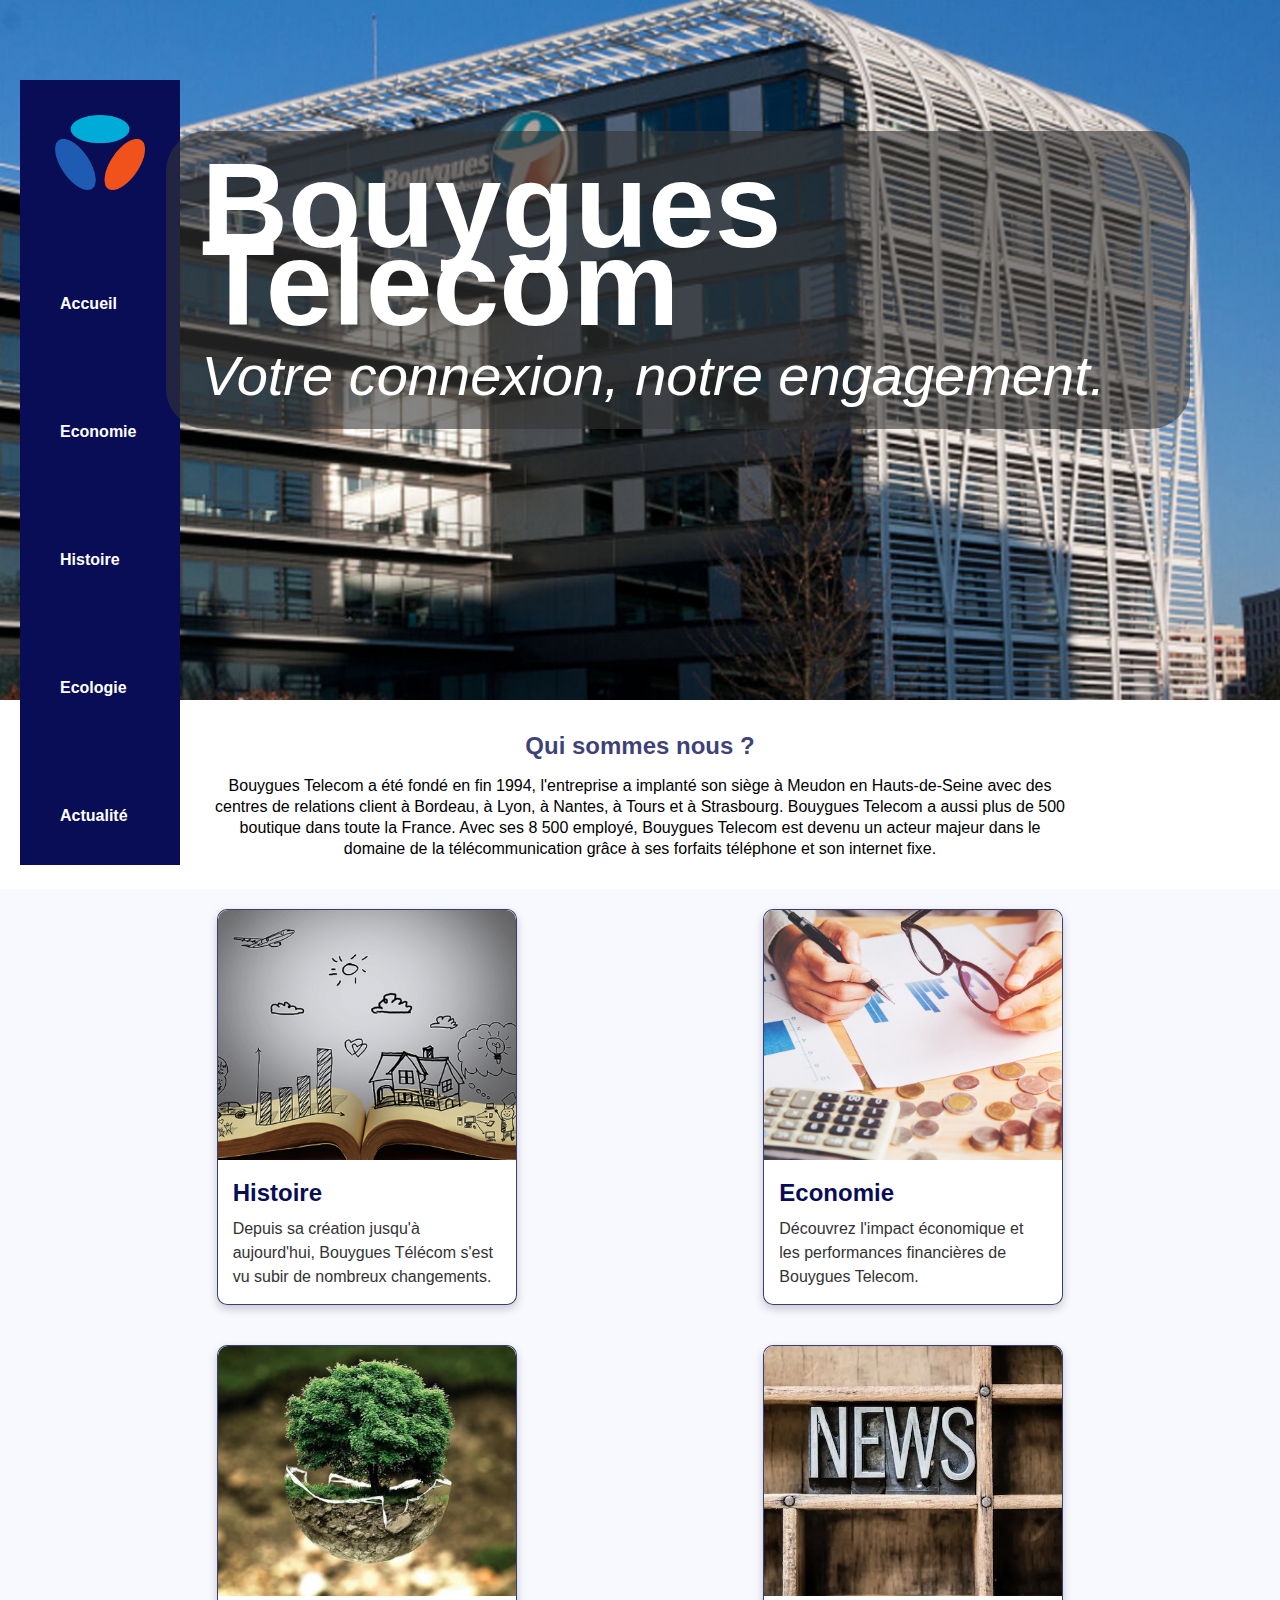
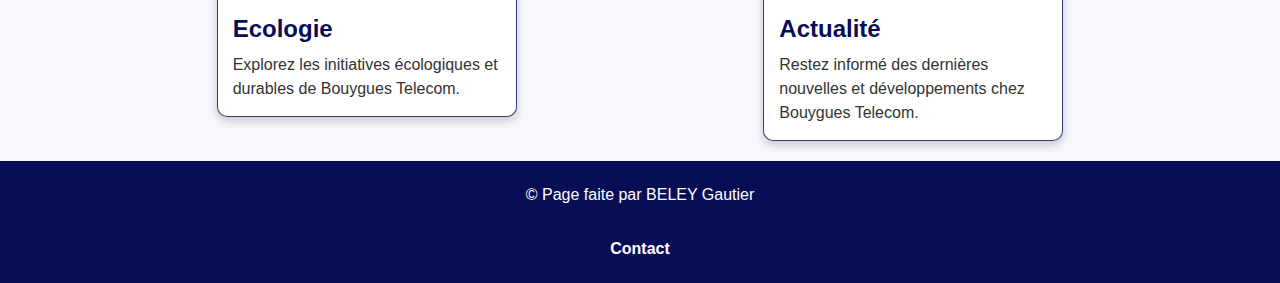
<file: index.html>
<!DOCTYPE html>
<html lang="fr">
<head>
    <meta charset="UTF-8">
    <meta name="viewport" content="width=device-width, initial-scale=1.0">
    <title>Bouygues Telecom Accueil</title>
    <link rel="stylesheet" href="SAE_accueil.css">
    <link rel="icon" type="image/png" href="Image/Logo_haut_page.png">
</head>

<body>
    <header>
        <div class="header-text">
            <h1><strong>Bouygues Telecom</strong></h1>
            <br><em>Votre connexion, notre engagement.</em>
        </div>   
    </header>

    <nav>
        <img src="Image/Logo_menu.png" alt="Logo Bouygues">
        <a href="index.html">Accueil</a>
        <a href="SAE_economie.html">Economie</a>
        <a href="SAE_histoire.html">Histoire</a>
        <a href="SAE_ecologie.html">Ecologie</a>
        <a href="SAE_actualite.html">Actualité</a>
    </nav>

        <main>
            <div class="pres">
                    <h2>Qui sommes nous ?</h2>
                    <p>Bouygues Telecom a été fondé en fin 1994, l'entreprise a implanté son siège à Meudon en Hauts-de-Seine avec des centres de relations client à Bordeau, à Lyon, à Nantes, à Tours et à Strasbourg. Bouygues Telecom a aussi plus de 500 boutique dans toute la France. Avec ses 8 500 employé,  Bouygues Telecom est devenu un acteur majeur dans le domaine de la télécommunication grâce à ses forfaits téléphone et son internet fixe.</p>
            </div>
        </main>
        <div class="case-pres">
            <a href="SAE_histoire.html" class="case-lien">
                <div class="case">
                    <img class="case-image" src="Image/Histoire.png" alt="histoire">
                    <div class="case-text">
                        <h2>Histoire</h2>
                        <p>Depuis sa création jusqu'à aujourd'hui, Bouygues Télécom s'est vu subir de nombreux changements.</p>
                    </div>
                </div>
            </a>
            
            <a href="SAE_economie.html" class="case-lien">
                <div class="case">
                    <img class="case-image" src="Image/Economie.png" alt="économie">
                    <div class="case-text">
                        <h2>Economie</h2>
                        <p>Découvrez l'impact économique et les performances financières de Bouygues Telecom.</p>
                    </div>
                </div>  
            </a>
        </div>
        <div class="case-pres2">
            <a href="SAE_ecologie.html" class="case-lien">
                <div class="case">
                    <img class="case-image" src="Image/Ecologie.jpg" alt="écologie">
                    <div class="case-text">
                        <h2>Ecologie</h2>
                        <p>Explorez les initiatives écologiques et durables de Bouygues Telecom.</p>
                    </div>
                </div>
            </a>
             

            <a href="SAE_actualite.html" class="case-lien">
                <div class="case">
                    <img class="case-image" src="Image/Actualite.png" alt="actualité">
                    <div class="case-text">
                        <h2>Actualité</h2>
                        <p>Restez informé des dernières nouvelles et développements chez Bouygues Telecom.</p>
                    </div>
                </div>
            </a>
        </div>


    <footer>


        <p>&copy; Page faite par BELEY Gautier</p>
        <br><br>
        <a href="SAE_contact.html">Contact</a>


    </footer>
</body>
</html>
</file>
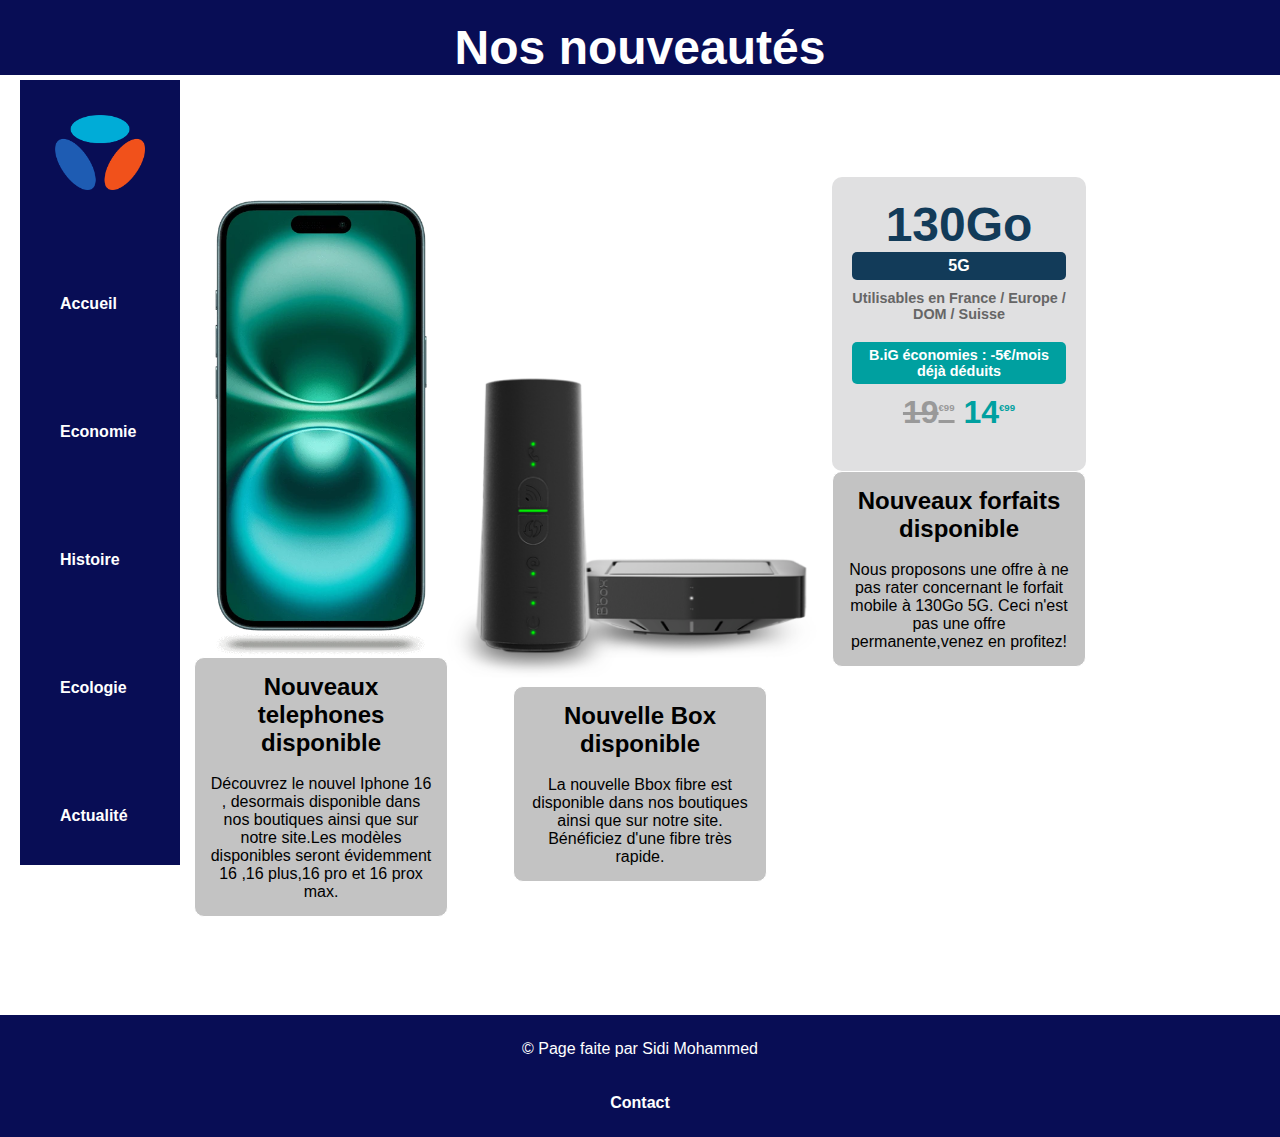
<file: SAE_actualite.html>
<!DOCTYPE html>
<html lang="en">
<head>
    <meta charset="UTF-8">
    <meta name="viewport" content="width=device-width, initial-scale=1.0">
    <link rel="stylesheet" href="SAE_actualite.css">
    <title>Bouygues Telecom Actualite</title>
    <link rel="icon" type="image/png" href="Image/Logo_haut_page.png">
</head>

<body>
    <header>
        <h1>Nos nouveautés</h1>
    </header>


    <nav>
        <img src="Image/Logo_menu.png" alt="Logo Bouygues">
        <a href="index.html">Accueil</a>
        <a href="SAE_economie.html">Economie</a>
        <a href="SAE_histoire.html">Histoire</a>
        <a href="SAE_ecologie.html">Ecologie</a>
        <a href="SAE_actualite.html">Actualité</a>
    </nav>
        
    <div class="corp">
        <div class="Telephone">
            <div class="image">
                <img src="Image/Iphone_16.jpg" alt="Iphone 16">
            </div>
            <div class="texte">
                <h2><strong>Nouveaux telephones disponible</strong></h2>
                <br>
                <p>Découvrez le nouvel Iphone 16 , desormais disponible dans nos boutiques ainsi que sur notre site.Les modèles disponibles seront évidemment 16 ,16 plus,16 pro et 16 prox max. </p>
            </div>
        </div>

        <div class="Box">
            <div class="image">
                <img src="Image/Bbox_fibre.png" alt="Bbox fibre">
            </div>
            <div class="texte">
                <h2><strong>Nouvelle Box disponible</strong></h2>
                <br>
                <p>La nouvelle Bbox fibre est disponible dans nos boutiques ainsi que sur notre site. Bénéficiez d'une fibre très rapide.</p>
            </div>
        </div>

        <div class="Forfait">
            <div class="container">
                <div class="header">
                    <h1>130Go</h1>
                    <div class="badge-5g">5G</div>
                </div>
                <p class="description"><strong>Utilisables en France / Europe / DOM / Suisse</strong></p>
                
                <div class="price-section">
                    <div class="savings"><strong>B.iG économies : -5€/mois déjà déduits</strong></div>
                    <div class="price">
                        <span class="old-price"><strong>19<sup>€99</sup></strong></span>
                        <span class="new-price"><strong>14<sup>€99</sup></strong></span>
                    </div>
                </div>
            </div>
            <div class="texte">
                <h2><strong>Nouveaux forfaits disponible</strong></h2>
                <br>
                <p>Nous proposons une offre à ne pas rater concernant le forfait mobile à 130Go 5G. Ceci n'est pas une offre permanente,venez en profitez! </p>
            </div>
        </div>
    </div>


    <footer>
        <p>&copy; Page faite par Sidi Mohammed</p>
        <br><br>
        <a href="SAE_contact.html">Contact</a>
    </footer>
</body>
</html>
</file>
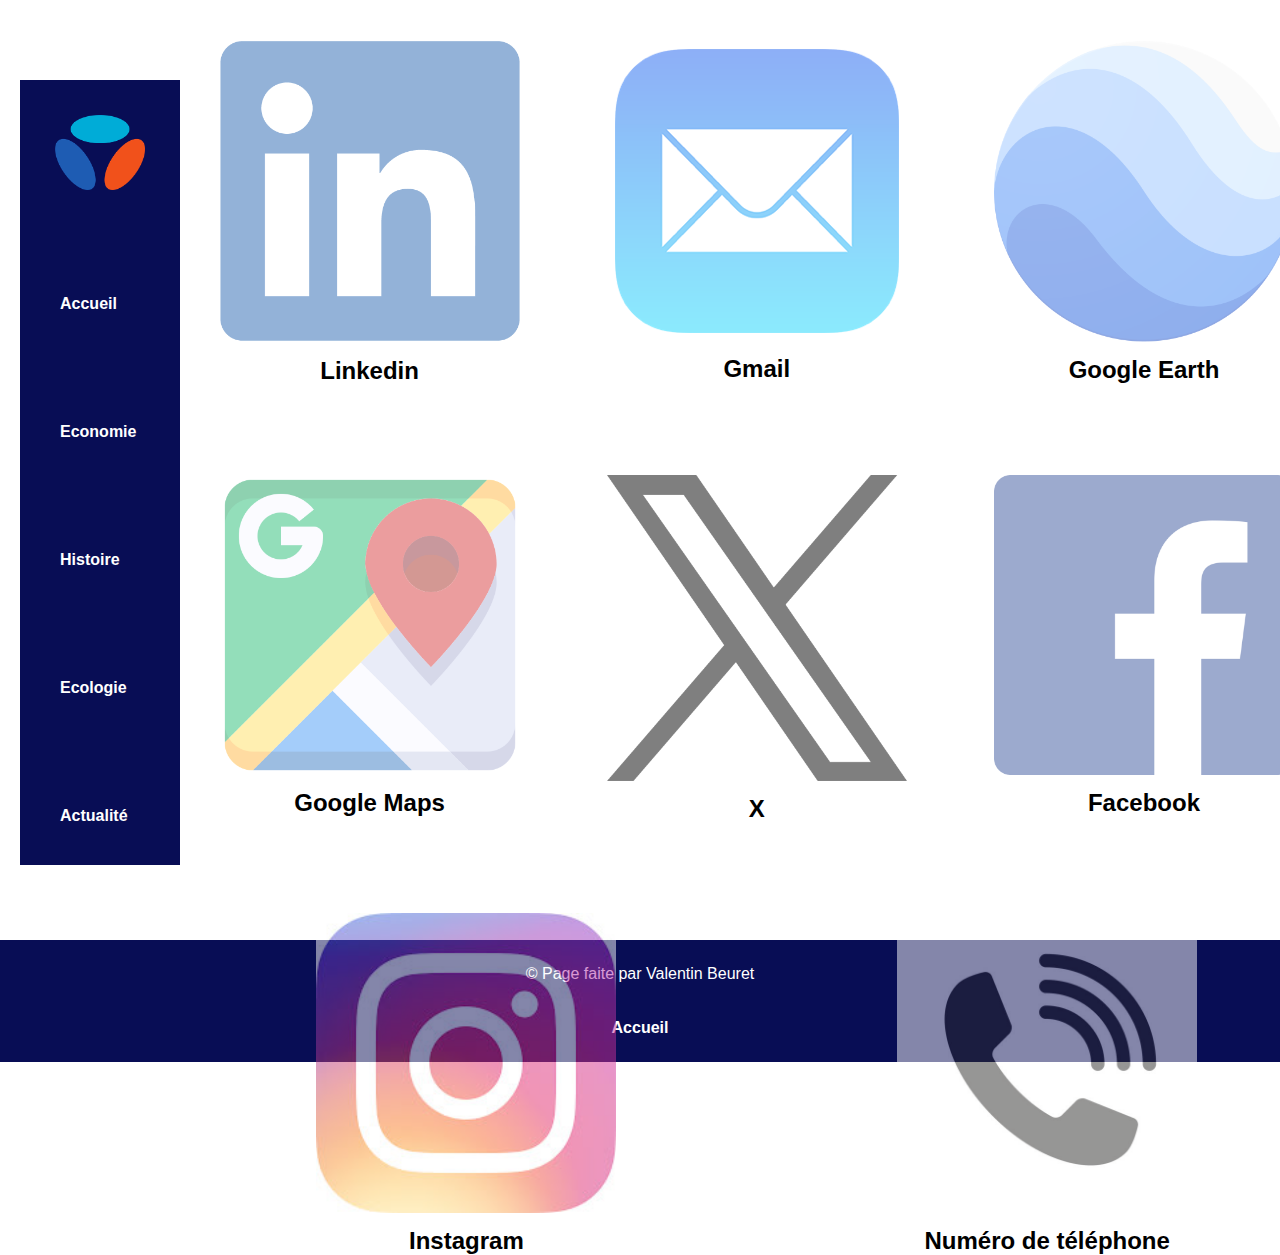
<file: SAE_contact.html>
<!DOCTYPE html>
<html lang="en">
<head>
    <meta charset="UTF-8">
    <meta name="viewport" content="width=device-width, initial-scale=1.0">
    <title>Bouygues Telecom Contact</title>
    <link rel="stylesheet" href="SAE_contact.css">
    <link rel="icon" type="image/png" href="Image/Logo_haut_page.png">
</head>



<body>
    <header>
    </header>

    <nav>
        <img src="Image/Logo_menu.png" alt="Logo Bouygues">
        <a href="index.html">Accueil</a>
        <a href="SAE_economie.html">Economie</a>
        <a href="SAE_histoire.html">Histoire</a>
        <a href="SAE_ecologie.html">Ecologie</a>
        <a href="SAE_actualite.html">Actualité</a>
    </nav>


    <div class="corp">

        <div class="Linkedin">
            <a href="https://www.linkedin.com/company/bouygues-telecom/">
                <img src="Image/Logo_Linkedin.png" alt="Logo Linkedin">
            </a>
            <br>
            <h2><strong>Linkedin</strong></h2>
        </div>

        <div class="Mail">
            <a href="mailto:contact@bouyguestelecom.fr">
                <img src="Image/Logo_Mail.png" alt="Logo Mail">
            </a>
            <br>
            <h2><strong>Gmail</strong></h2>
        </div>

        <div class="Earth">
            <a href="https://www.google.com/local/place/fid/0x47e67b9c1329afe9:0x99c13954f1ebe978/photosphere?iu=https://streetviewpixels-pa.googleapis.com/v1/thumbnail?panoid%3D8t-yy05wL6K99sSALI62MA%26cb_client%3Dsearch.gws-prod.gps%26yaw%3D24.851294%26pitch%3D0%26thumbfov%3D100%26w%3D0%26h%3D0&ik=CAISFjh0LXl5MDV3TDZLOTlzU0FMSTYyTUE%3D&sa=X&ved=2ahUKEwjg2sORvYyJAxUXfKQEHY2BKLcQpx96BAhIEAs">
                <img src="Image/Logo_Earth.png" alt="Logo Google Earth">
            </a>
            <br>
            <h2><strong>Google Earth</strong></h2>
        </div>

        <div class="Maps">
            <a href="https://www.google.com/maps/dir//13-15+Av.+du+Mar%C3%A9chal+Juin,+92360+Meudon/@48.7871087,2.1382349,12z/data=!4m8!4m7!1m0!1m5!1m1!1s0x47e67b9c1329afe9:0x99c13954f1ebe978!2m2!1d2.2206353!2d48.7871381?entry=ttu&g_ep=EgoyMDI0MTAwOS4wIKXMDSoASAFQAw%3D%3D">
                <img src="Image/Logo_Maps.png" alt="Logo Google Maps">
            </a>
            <br>
            <h2><strong>Google Maps</strong></h2>
        </div>

        <div class="X">
            <a href="https://twitter.com/bouyguestelecom?ref_src=twsrc%5Egoogle%7Ctwcamp%5Eserp%7Ctwgr%5Eauthor">
                <img src="Image/Logo_X.png" alt="Logo X">
            </a>
            <br>
            <h2><strong>X</strong></h2>
        </div>

        <div class="Facebook">
            <a href="https://www.facebook.com/bouyguestelecom/">
                <img src="Image/Logo_Facebook.png" alt="Logo Facebook">
            </a>
            <br>
            <h2><strong>Facebook</strong></h2>
        </div>

        <div class="Instagram">
            <a href="https://www.instagram.com/bouyguestelecom">
                <img src="Image/Logo_Instagram.jpg" alt="Logo Instagram">
            </a>
            <br>
            <h2><strong>Instagram</strong></h2>
        </div>

        <div class="Telephone">
            <a href="tel:+33186652980">
                <img src="Image/Logo_Telephone.jpg" alt="Logo Telephone">
            </a>
            <br>
            <h2><strong>Numéro de téléphone</strong></h2>
        </div>

    </div>



    <footer>
        <p>&copy; Page faite par Valentin Beuret</p>
        <br>
        <br>
        <a href="index.html">Accueil</a>
    </footer>


</body>
</html>
</file>
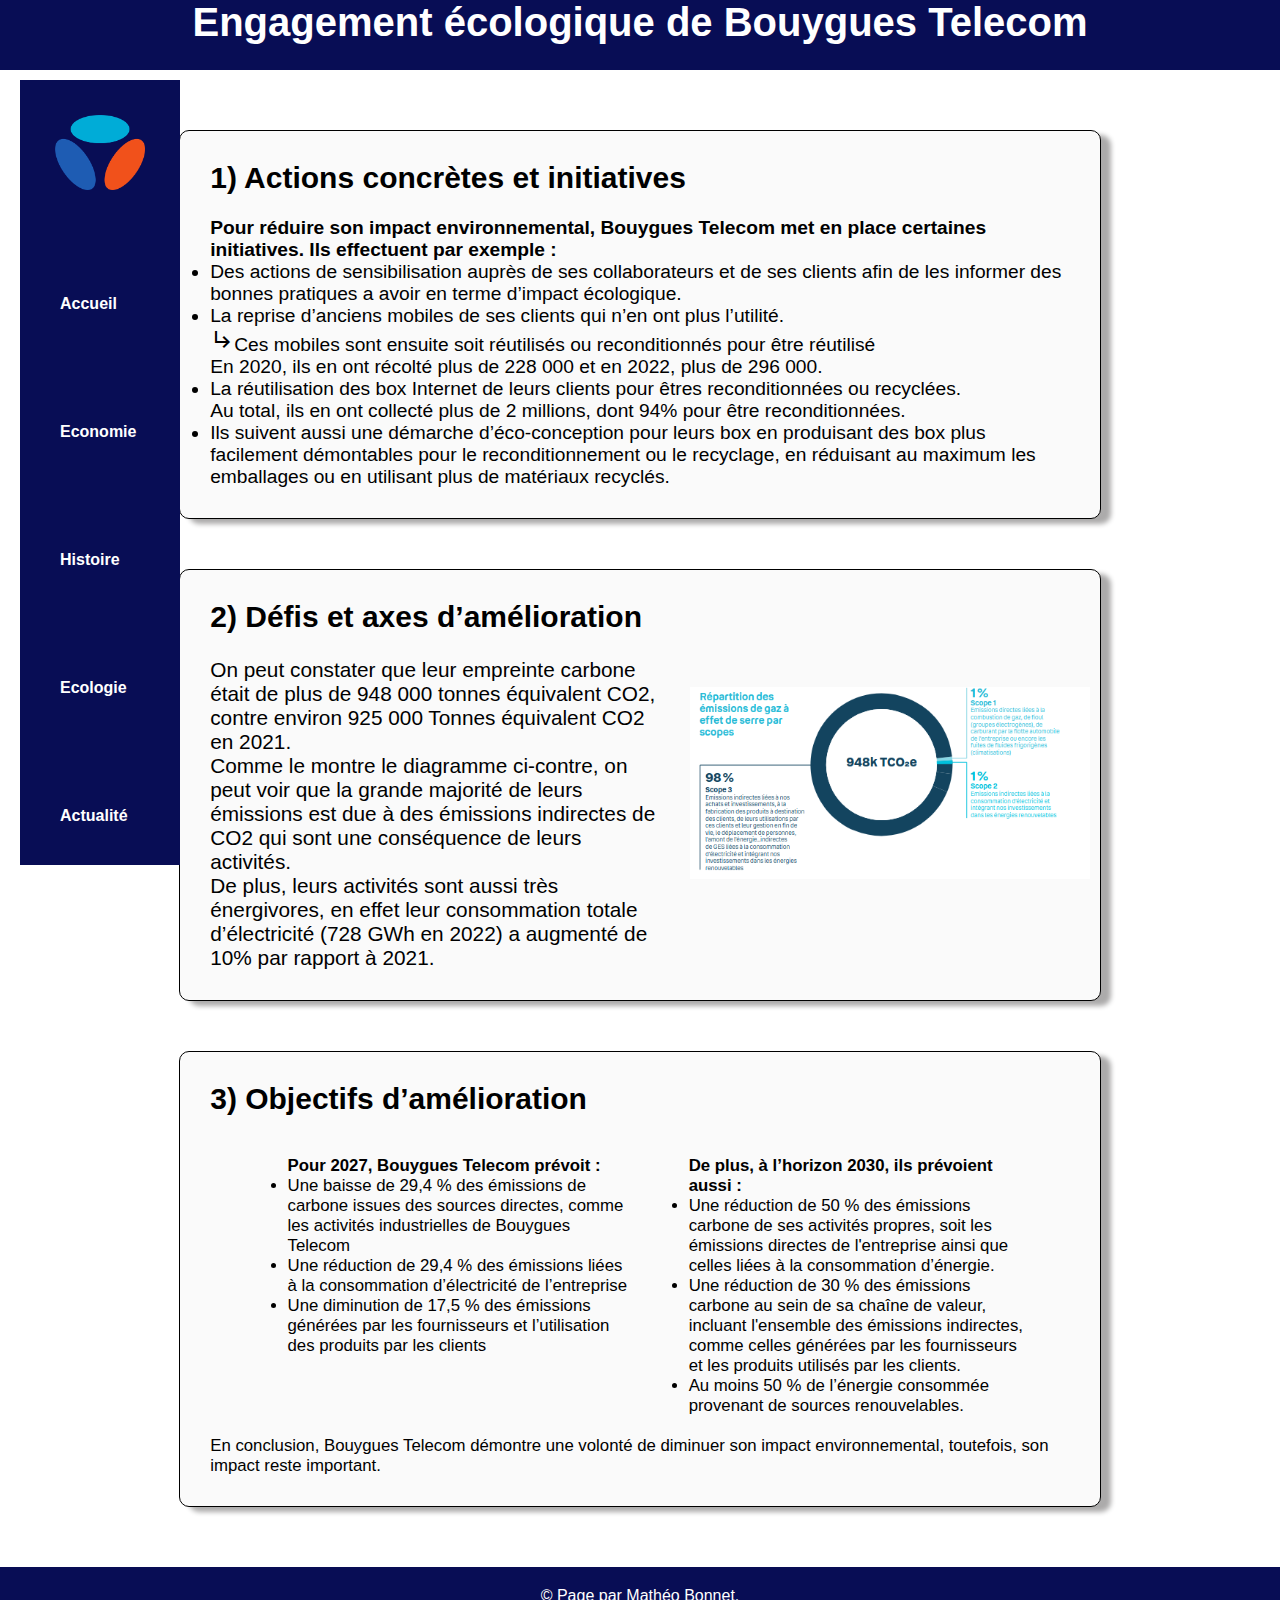
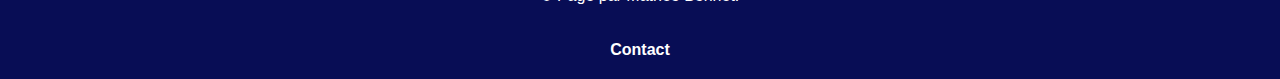
<file: SAE_ecologie.html>
<!DOCTYPE html>
<html lang="fr">
<head>
<meta charset="UTF-8">
<meta name="viewport" content="width=device-width, initial-scale=1.0">

<link rel="stylesheet" href="SAE_ecologie.css">
<title>Bouygues Telecom Ecologie</title>
<link rel="icon" type="image/png" href="Image/Logo_haut_page.png">
<link rel="stylesheet" href="https://fonts.googleapis.com/css2?family=Material+Symbols+Outlined:opsz,wght,FILL,GRAD@20..48,100..700,0..1,-50..200&icon_names=subdirectory_arrow_right">
</head>
<body>

<header><h1>Engagement écologique de Bouygues Telecom</h1></header>

<div class="container">
    <nav>
        <img src="Image/Logo_menu.png" alt="Logo Bouygues">
        <a href="index.html">Accueil</a>
        <a href="SAE_economie.html">Economie</a>
        <a href="SAE_histoire.html">Histoire</a>
        <a href="SAE_ecologie.html">Ecologie</a>
        <a href="SAE_actualite.html">Actualité</a>
    </nav>

    
<div class="contenu">

    <div class="boite-contenu">

        <div class="texte1">
            <h2>1) Actions concrètes et initiatives</h2><br>
            
                <h4>Pour réduire son impact environnemental, Bouygues Telecom met en place certaines initiatives. Ils effectuent par exemple :</h4>
                <ul>
                    <li>
                        Des actions de sensibilisation auprès de ses collaborateurs et de ses clients afin de les informer des bonnes pratiques a avoir en terme d’impact écologique.
                    </li>
                    <li>
                        La reprise d’anciens mobiles de ses clients qui n’en ont plus l’utilité. 
                        <br>
                        <span class="material-symbols-outlined">subdirectory_arrow_right</span>Ces mobiles sont ensuite soit réutilisés ou reconditionnés pour être réutilisé <br>
                        En 2020, ils en ont récolté plus de 228 000 et en 2022, plus de 296 000.
                    </li>
                    <li>
                        La réutilisation des box Internet de leurs clients pour êtres reconditionnées ou recyclées. <br>
                        Au total, ils en ont collecté plus de 2 millions, dont 94% pour être reconditionnées.
                    </li>
                    <li>
                        Ils suivent aussi une démarche d’éco-conception pour leurs box en produisant des box plus facilement démontables pour le reconditionnement ou le recyclage, en réduisant au maximum les emballages ou en utilisant plus de matériaux recyclés.
                    </li>
                </ul>

            
        </div>
    </div>

    <div class="boite-contenu">
        <div class="texte2">
            <h2>2) Défis et axes d’amélioration</h2><br>
                On peut constater que leur empreinte carbone était de plus de 948 000 tonnes équivalent CO2, contre environ 925 000 Tonnes équivalent CO2 en 2021. <br>
                Comme le montre le diagramme ci-contre, on peut voir que la grande majorité de leurs émissions est due à des émissions indirectes de CO2 qui sont une conséquence de leurs activités. <br>
                De plus, leurs activités sont aussi très énergivores, en effet leur consommation totale d’électricité (728 GWh en 2022) a augmenté de 10% par rapport à 2021.
        </div>
        <div class="image-contenu"><img src="Image/Emissions.png" alt="Emissions.png"> </div>

    </div>

    <div class="boite-contenu">

        <div class="texte3">
            <h2>3) Objectifs d’amélioration</h2><br>
            <div class="partie-principale">
                <div class="partie-gauche">
                    <h4>Pour 2027, Bouygues Telecom prévoit :</h4>
                <ul>
                    <li>
                        Une baisse de 29,4 % des émissions de carbone issues des sources directes, comme les activités industrielles de
                        Bouygues Telecom
                    </li>
                    <li>
                        Une réduction de 29,4 % des émissions liées à la consommation d’électricité de l’entreprise
                    </li>
                    <li>
                        Une diminution de 17,5 % des émissions générées par les fournisseurs et l’utilisation des produits par les
                        clients
                    </li>
                </ul>
                </div>
                <div class="partie-droite">
                    <p>
                        <h4>De plus, à l’horizon 2030, ils prévoient aussi :</h4>
                    <ul>
                        <li>
                            Une réduction de 50 % des émissions carbone de ses activités propres, soit les émissions directes de l'entreprise ainsi que celles liées à la consommation d’énergie.
                        </li>
                        <li>
                            Une réduction de 30 % des émissions carbone au sein de sa chaîne de valeur, incluant l'ensemble des émissions indirectes, comme celles générées par les fournisseurs et les produits utilisés par les clients.
                        </li>
                        <li>
                            Au moins 50 % de l’énergie consommée provenant de sources renouvelables.
                        </li>
                    </ul>
                    
                </div>
            </div>
            <p>
            En conclusion, Bouygues Telecom démontre une volonté de diminuer son impact environnemental, toutefois, son impact reste important.
            </p>
        </div>
        
    </div>

</div>   
</div>


<footer>
    <p>&copy; Page par Mathéo Bonnet.</p> <br><br>
    <a href="SAE_contact.html">Contact</a>
</footer>

</body>
</html>
</file>
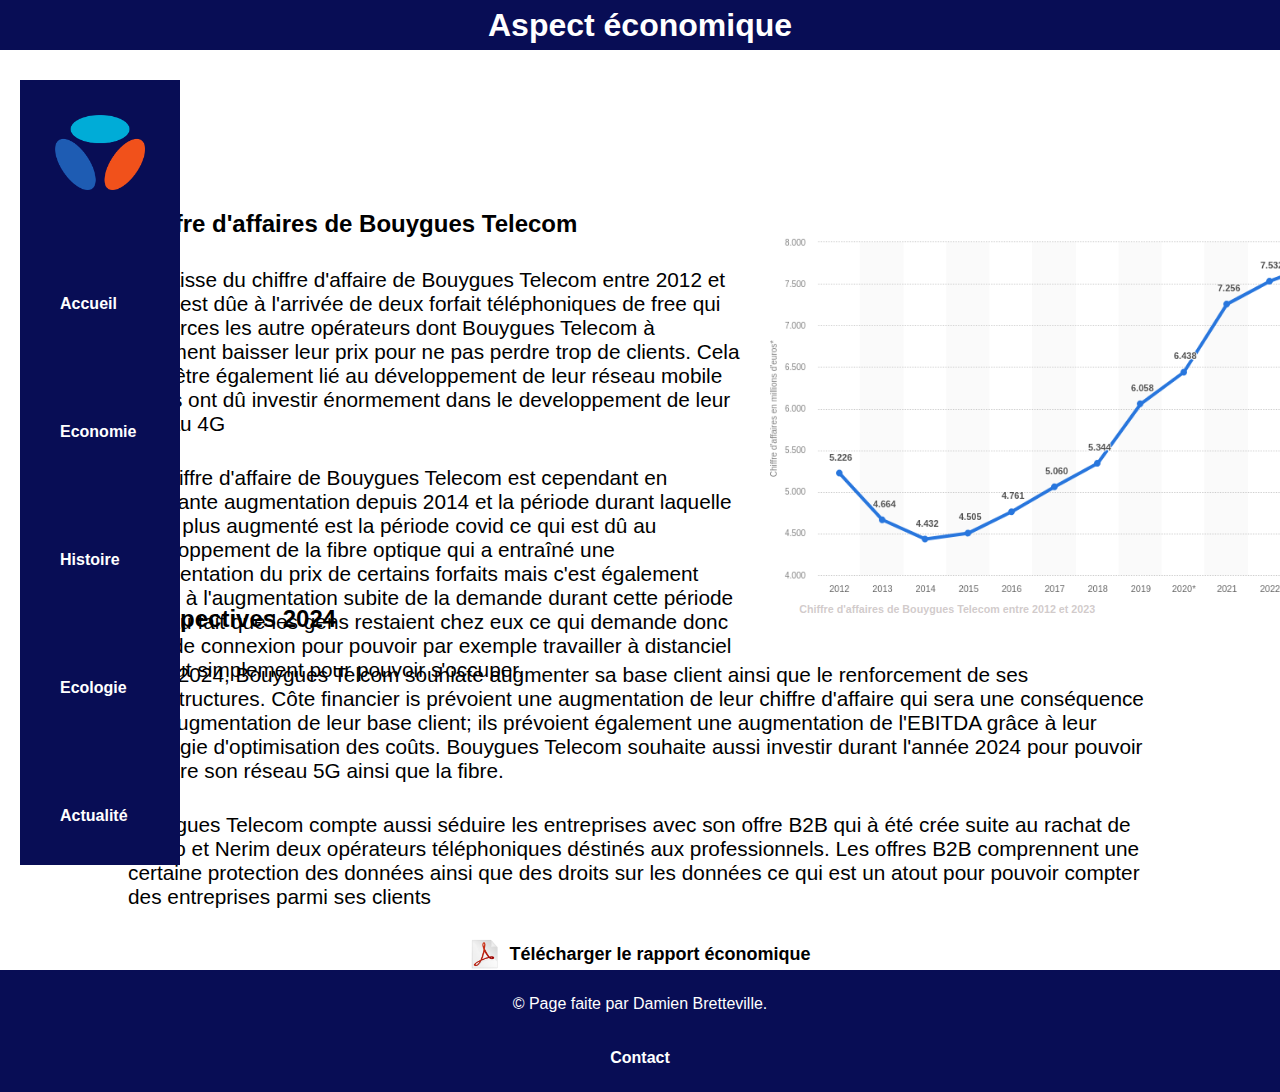
<file: SAE_economie.html>
<!DOCTYPE html>
<html lang="fr">
<head>
    <meta charset="UTF-8">
    <meta name="viewport" content="width=device-width, initial-scale=1.0">
    <title>Bouygues Telecom Economie</title>
    <link rel="stylesheet" href="SAE_economie.css">
    <link rel="icon" type="image/png" href="Image/Logo_haut_page.png">
</head>


<body>
    <header>
        <h1>Aspect économique</h1>
    </header>
<div class="container">
    <nav>
        <img src="Image/Logo_menu.png" alt="Logo Bouygues">
        <a href="index.html">Accueil</a>
        <a href="SAE_economie.html">Economie</a>
        <a href="SAE_histoire.html">Histoire</a>
        <a href="SAE_ecologie.html">Ecologie</a>
        <a href="SAE_actualite.html">Actualité</a>
    </nav>


   <div class="contenu">
  
        <div class="tout">
            <div class="texte">
                <h2> Chiffre d'affaires de Bouygues Telecom</h2>
                <p>La baisse du chiffre d'affaire de Bouygues Telecom entre 2012 et 2014 est dûe à l'arrivée de deux forfait téléphoniques de free
                qui ont forces les autre opérateurs dont Bouygues Telecom à fortement baisser leur prix pour ne pas perdre trop de clients.
                Cela peut être également lié au développement de leur réseau mobile car ils ont dû investir énormement dans le developpement de leur reseau 4G</p>

                <p>Le chiffre d'affaire de Bouygues Telecom est cependant en constante augmentation depuis 2014 et la période durant 
                laquelle il a le plus augmenté est la période covid ce qui est dû au développement de la fibre optique qui a entraîné  
                une augmentation du prix de certains forfaits mais c'est également grâce à l'augmentation subite de la demande durant cette période
                dûe au fait que les gens restaient chez eux ce qui demande donc plus de connexion pour pouvoir par exemple travailler à distanciel ou tout 
                simplement pour pouvoir s'occuper.</p>
            </div>
            <div class="image">
                <img src="Image/chiffredaffaire.png" alt="Camembert">
                <h6>Chiffre d'affaires de Bouygues Telecom entre 2012 et 2023 </h6>
            </div>
        </div>
        <div class="tout">
            
            </div>
            <div class="texte1">
                <h2>Perspectives 2024</h2>
                <p>Pour 2024, Bouygues Telcom souhiate augmenter sa base client ainsi que le renforcement de ses infrastructures.
                    Côte financier is prévoient une augmentation de leur chiffre d'affaire qui sera une conséquence de l'augmentation de leur base client;
                    ils prévoient également une augmentation de l'EBITDA grâce à leur stratégie d'optimisation des coûts. 
                    Bouygues Telecom souhaite aussi investir durant l'année 2024 pour pouvoir étendre son réseau 5G ainsi que la fibre.</p>

                    <p>Bouygues Telecom compte aussi séduire les entreprises avec son offre B2B qui à été crée suite au rachat de Keyyo et Nerim deux opérateurs 
                    téléphoniques déstinés aux professionnels. Les offres B2B comprennent une certaine protection des données 
                    ainsi que des droits sur les données ce qui est un atout pour pouvoir compter des entreprises parmi ses clients </p>
                

        </div>

        <a href="Image/Rapportéconomique.pdf" download="Rapport économique.pdf" class="download-link">
            <img src="Image/pdf.png" alt="Icone PDF" class="pdf-icon">
            Télécharger le rapport économique
        </a>
        

    </div>
    <br>

      
</div>




<footer>
    <p>&copy; Page faite par Damien Bretteville.</p>
    <br><br>
    <a href="SAE_contact.html">Contact</a>
</footer>


</body>
</html>
</file>
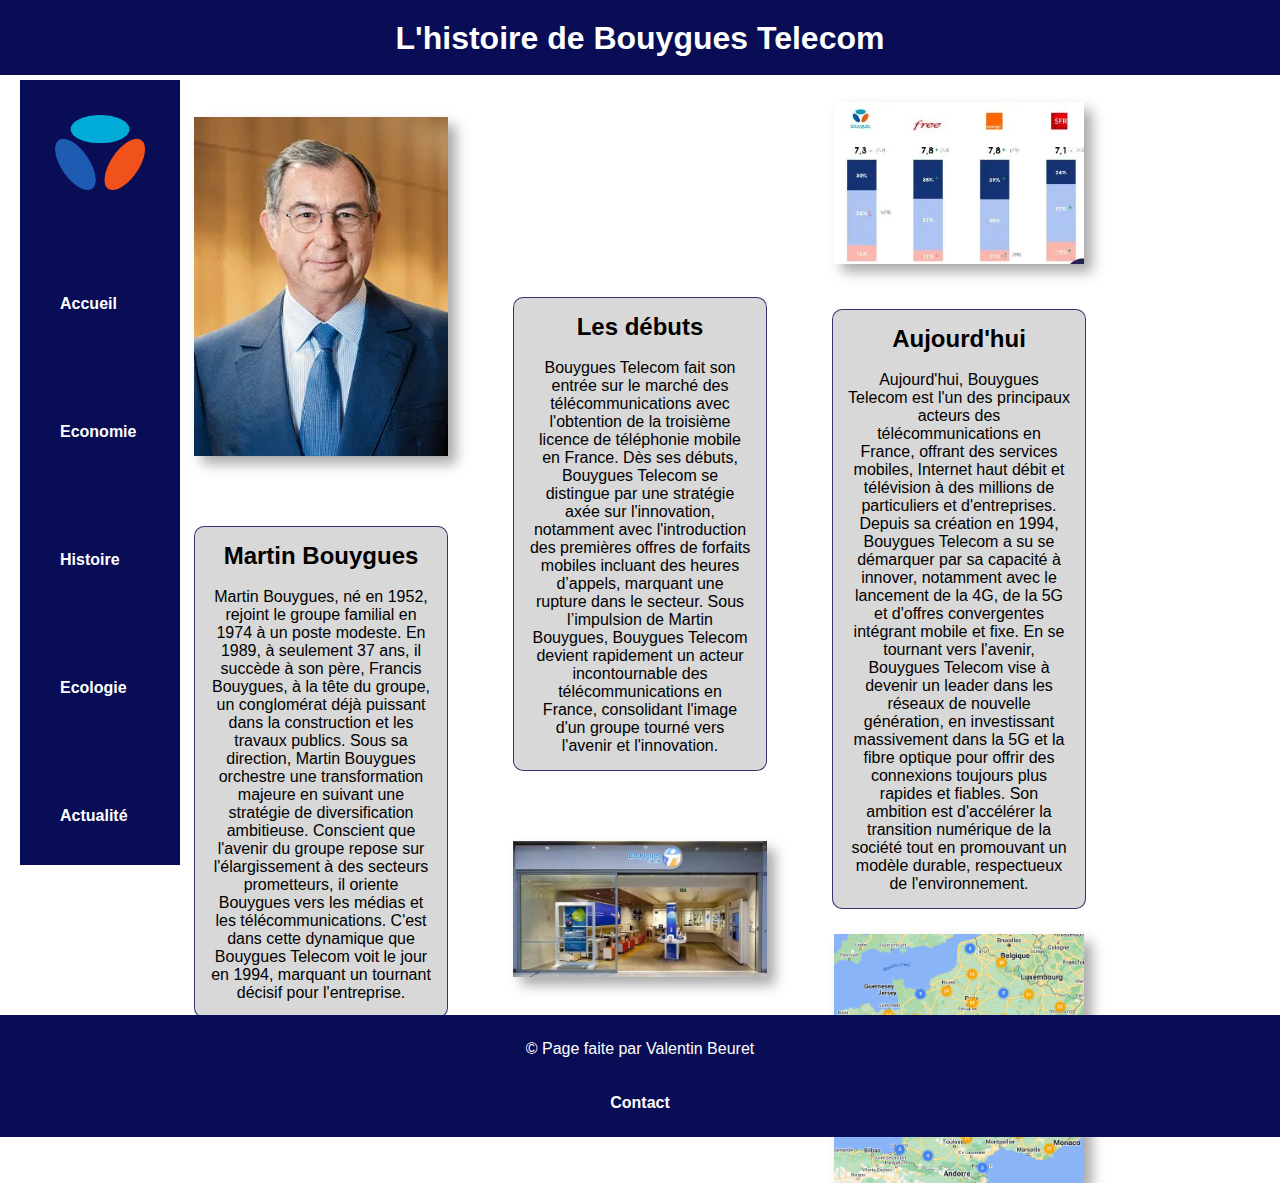
<file: SAE_histoire.html>
<!DOCTYPE html>
<html lang="fr">
<head>
    <meta charset="UTF-8">
    <meta name="viewport" content="width=device-width, initial-scale=1.0">
    <title>Bouygues Telecom Histoire</title>
    <link rel="stylesheet" href="SAE_histoire.css">
    <link rel="icon" type="image/png" href="Image/Logo_haut_page.png">
</head>


<body>
    <header>
        <h1>L'histoire de Bouygues Telecom</h1>
    </header>


    <nav>
        <img src="Image/Logo_menu.png" alt="Logo Bouygues">
        <a href="index.html">Accueil</a>
        <a href="SAE_economie.html">Economie</a>
        <a href="SAE_histoire.html">Histoire</a>
        <a href="SAE_ecologie.html">Ecologie</a>
        <a href="SAE_actualite.html">Actualité</a>
    </nav>

    <div class="corp">
        <div class="createur">
            <div class="image">
                <img src="Image/Martin_Bouygues.jpeg" alt="Photo de Martin Bouygues">
            </div>
            <div class="texte">
                <h2>Martin Bouygues</h2>
                <br>
                <p>Martin Bouygues, né en 1952, rejoint le groupe familial en 1974 à un poste modeste. En 1989, à seulement 37 ans, il succède à son père, Francis Bouygues, à
                    la tête du groupe, un conglomérat déjà puissant dans la construction et les travaux publics. Sous sa direction, Martin Bouygues orchestre une transformation
                    majeure en suivant une stratégie de diversification ambitieuse. Conscient que l'avenir du groupe repose sur l'élargissement à des secteurs prometteurs, il
                    oriente Bouygues vers les médias et les télécommunications. C'est dans cette dynamique que Bouygues Telecom voit le jour en 1994, marquant un tournant décisif
                    pour l'entreprise.</p>
            </div>
        </div>

        <div class="debut">
            <div class="texte">
                <h2>Les débuts</h2>
                <br>
                <p>Bouygues Telecom fait son entrée sur le marché des télécommunications avec l'obtention de la troisième licence de téléphonie mobile en France. Dès ses débuts, Bouygues Telecom
                    se distingue par une stratégie axée sur l'innovation, notamment avec l'introduction des premières offres de forfaits mobiles incluant des heures d’appels, marquant une rupture
                    dans le secteur. Sous l’impulsion de Martin Bouygues, Bouygues Telecom devient rapidement un acteur incontournable des télécommunications en France, consolidant l'image d'un groupe
                    tourné vers l'avenir et l'innovation.
                </p>
            </div>
            <div class="image">
                <img src="Image/Ancienne_boutique_Bouygues.jpg" alt="Photo d'une ancinne boutique Bouygues Telecom">
            </div>
        </div>

        <div class="evolution">
            <div class="image">
                <img src="Image/Classement_Bouygues.png" alt="Photo du classement de Bouygues pamis les géants de la télécommunications">
            </div>
            <div class="texte">
                <h2>Aujourd'hui</h2>
                <br>
                <p>Aujourd'hui, Bouygues Telecom est l'un des principaux acteurs des télécommunications en France, offrant des services mobiles, Internet haut débit et télévision à des
                millions de particuliers et d'entreprises. Depuis sa création en 1994, Bouygues Telecom a su se démarquer par sa capacité à innover, notamment avec le lancement de la 4G, de
                la 5G et d'offres convergentes intégrant mobile et fixe. En se tournant vers l'avenir, Bouygues Telecom vise à devenir un leader dans les réseaux de nouvelle génération, en
                investissant massivement dans la 5G et la fibre optique pour offrir des connexions toujours plus rapides et fiables. Son ambition est d'accélérer la transition numérique de
                la société tout en promouvant un modèle durable, respectueux de l'environnement.</p>
            </div>
            <div class="image">
                <img src="Image/Carte_Boutique_Bouygues_Telecom.png" alt="Photo d'une carte du nombre de boutique Bouygues Telecom en France">
            </div>
        </div>
    </div>

    <footer>
        <p>&copy; Page faite par Valentin Beuret</p>
        <br><br>
        <a href="SAE_contact.html">Contact</a>
    </footer>

</body>
</html>
</file>
<file: SAE_accueil.css>
* {
    font-family:  Helvetica;
    margin: 0;
    padding: 0;
    box-sizing: border-box;
}

body {
    min-height: 100vh;
    display: flex;
    flex-direction: column;
    background-color: rgb(248, 248, 255);
}

nav 
{
    background-color: rgb(8, 13, 85);
    padding: 20px;
    display: flex;
    flex-direction: column;
    gap: 70px;
    position: fixed ;
    top: 80px; 
    left: 20px;
    width: 160px;

}

nav a 
{
    color: white;
    text-decoration: none;
    padding: 20px;
    transition: background-color 0.3s, color 0.3s;
    font-weight: bold;
}

nav a:hover 
{
    background-color: rgb(241, 81, 27);
    padding-left: 25px;
    padding-right: 25px;
}

nav img {
    margin: 15px;
    height: auto;
    width: 90px;
}

header {
    background-image: url('Image/Bouygues_fond.jpg');
    background-size: cover;
    background-position: center;
    height: 700px;
    width: 100%;
    display: flex;
    align-items: center;
    justify-content: center;
    position: relative;
}

.header-text {
    color: white;
    padding: 35px;
    border-radius: 40px;
    position: relative;
    z-index: 2;
    max-width: 80%;
    text-align: left;
    line-height: 0.65;
    font-size: 3.5rem;
    bottom: 10%;
    left: 3%;
    background-color: rgba(51, 51, 51, 0.6) ;

}

.header-text h1 {
    font-size: 7.5rem;
}
main {
    background-color: white;
}



.pres {
    text-align: center;
    max-width: 850px;
    margin: 0 auto; 
    display: flex;
    flex-direction: column;
    align-items: center;
    line-height: 1.3;
    padding-bottom: 30px;
}

.pres h2{
    color: rgba(8, 13, 85, 0.8);
    padding-top : 30px;
    padding-bottom: 15px;
}

.case-pres{
    padding: 20px;
    display: flex;
    gap: 50px;
    justify-content: space-evenly;
    text-decoration: none; 
}

.case-pres2{
    padding: 20px;
    display: flex;
    gap: 50px;
    justify-content: space-evenly; 
    text-decoration: none;
}

.case {
    background-color: rgba(255, 255, 255, 0.9);
    border: 1px solid rgba(8, 13, 85, 0.8);
    border-radius: 10px ;
    padding: 0;
    box-shadow: 0 4px 10px rgba(0, 0, 0, 0.2);
    flex: 1;
    max-width: 300px;
    text-decoration: none;
}
.case-image {
    height: 250px;
    width: 100%;
    object-fit: cover;
    border-radius: 10px 10px 0 0;
    text-decoration: none;
}

.case-text{
    padding: 15px;
    text-decoration: none;
}

.case h2 {
    margin: 0;
    font-size: 1.5rem;
    color: rgb(8, 13, 85);
    text-decoration: none;
}

.case p {
    margin-top: 10px;
    line-height: 1.5;
    color: #333;
    text-decoration: none;
}

footer a 
{
    color: white;
    text-decoration: none;
    padding: 20px;
    transition: background-color 0.3s, color 0.3s;
    font-weight: bold;
}

footer a:hover 
{
    background-color: rgb(241, 81, 27);
    padding-left: 25px;
    padding-right: 25px;
}

footer 
{
    background-color: rgb(8, 13, 85);
    padding: 25px;
    text-align: center;
    color: white;
}

.case:hover {
    transform: scale(1.05);
    box-shadow: 0 3px rgba(0, 0, 0, 0.3);
}

.case-princ {
    background-color: rgba(255, 255, 255, 0.9);
    border: 1px solid rgba(8, 13, 85, 0.8);
    border-radius: 10px ;
    padding: 20px;
    box-shadow: 0 4px 10px rgba(0, 0, 0, 0.2);
    flex: 1;
    max-width: 300px;
}

.case-lien {
    text-decoration: none;
}

.plan2 {
    height: 300px;
    width: 300px;
    margin-left: auto;
    display: block;
    
}
</file>
<file: SAE_actualite.css>
* 
{
    font-family: Helvetica;
    margin: 0;
    padding: 0;
    box-sizing: border-box;
}

body 
{
    display: flex;
    flex-direction: column;
    justify-content: space-between;
    background-color: white;
}

header
{
    background-color:rgb(8, 13, 85);
    width: 100%;
    height: 75px;
}

header h1 
{
    padding: 20px; 
    text-align: center;
    color: white;
}


nav 
{
    background-color: rgb(8, 13, 85);
    padding: 20px;
    display: flex;
    flex-direction: column;
    gap: 70px;
    position: fixed;
    top: 80px; 
    left: 20px;
    width: 160px;
}

nav a 
{
    color: white;
    text-decoration: none;
    padding: 20px;
    transition: background-color 0.3s, color 0.3s;
    font-weight: bold;
}

nav a:hover 
{
    background-color: rgb(241, 81, 27);
    padding-left: 25px;
    padding-right: 25px;
}

nav img 
{
    margin: 15px;
    height: auto;
    width: 90px;
}

.corp
{
    display: flex; 
    flex-direction: row; 
    justify-content: space-between; 
    margin: 20px auto;
    border: 1px solid white;
    width: 70vw;
    height: 100vh;
}

.image 
{
    display: flex;
    justify-content: center;
    align-items: center;
    width: 400px; 
}

.texte 
{
    background-color: rgba(189, 189, 189, 0.9);
    border: 1px solid rgba(255, 255, 255); 
    padding: 15px; 
    max-width: 100%; 
    max-height: 100%; 
    text-align: center; 
    border-radius: 10px;
}

.Telephone
{
    display: flex;
    flex-direction: column;
    border: 1px solid white;
    width: 20vw;
    height: 100vh;
    align-items: center; 
}

.Telephone img
{
    margin-top: 80px;
    max-width: 60%;
    height: auto;
}   

.Box
{
    display: flex;
    flex-direction: column;
    border: 1px solid white;
    width: 20vw;
    height: 100vh;
    align-items: center; 
}

.Box img 
{
    margin-top: 275px;
    max-width: 100%;
    height: auto;
}   

.Forfait
{
    display: flex;
    flex-direction: column;
    border: 1px solid white;
    width: 20vw;
    height: 100vh;
    align-items: center; 
}

.container {
    background-color: rgb(224, 224, 225);
    padding: 20px;
    border-radius: 10px;
    text-align: center;
    max-width: 300px;
    
    margin-top: 80px;
    max-width: 100%;
    height: auto;
}

h1 {
    font-size: 3rem;
    color: #123B59;
}

.badge-5g {
    background-color: #123B59;
    color: white;
    padding: 5px 10px;
    border-radius: 5px;
    font-weight: bold;
}

.description {
    font-size: 0.9rem;
    color: #666666;
    margin: 10px 0 20px;
}

.price-section {
    margin: 20px 0;
}

.savings {
    background-color: #00A0A0;
    color: white;
    padding: 5px 10px;
    border-radius: 5px;
    font-size: 0.9rem;
    margin-bottom: 10px;
}

.price {
    font-size: 2rem;
    color: #123B59;
}

.old-price {
    text-decoration: line-through;
    color: #999999;
}

.old-price sup {
    font-size: 0.6rem;
}

.new-price {
    color: #00A0A0;
}

.new-price sup {
    font-size: 0.6rem;
}
 

footer a 
{
    color: white;
    text-decoration: none;
    padding: 20px;
    transition: background-color 0.3s, color 0.3s;
    font-weight: bold;
}

footer a:hover 
{
    background-color: rgb(241, 81, 27);
    padding-left: 25px;
    padding-right: 25px;
}

footer 
{
    background-color: rgb(8, 13, 85);
    padding: 25px;
    text-align: center;
    color: white;
}
</file>
<file: SAE_contact.css>
* 
{
    font-family: Helvetica;
    margin: 0;
    padding: 0;
    box-sizing: border-box;
}

body 
{
    display: flex;
    flex-direction: column;
    justify-content:space-between
}

nav 
{
    background-color: rgb(8, 13, 85);
    padding: 20px;
    display: flex;
    flex-direction: column;
    gap: 70px;
    position: absolute;
    top: 80px; 
    left: 20px;
    width: 160px;
}

nav a 
{
    color: white;
    text-decoration: none;
    padding: 20px;
    transition: background-color 0.3s, color 0.3s;
    font-weight: bold;
}

nav a:hover 
{
    background-color: rgb(241, 81, 27);
    padding-left: 25px;
    padding-right: 25px;
}

nav img 
{
    margin: 15px;
    height: auto;
    width: 90px;
}

.corp
{
    display: flex;
    flex-wrap: wrap;
    justify-content: space-around;
    gap: 50px;
    margin-left: 200px;
    margin-right: auto;
    margin-top: 20px;
    margin-bottom: 20px;
    border: 1px solid white;
    width: 87vw;
    height: 100vh;
} 

.corp img
{
    width: 300px;
    margin-bottom: 10px;
    opacity:0.5;
    transition: 1s ease;
}
    
.corp img:hover
{
    opacity:1;
    transition: 1s ease;
}    
/*
.corp img
{
    width: 300px;
    margin-bottom: 10px;
}
*/
.Linkedin, .Mail, .Earth, .Maps, .Facebook, .X, .Instagram, .Telephone
{
    margin-top: 20px;
    margin-bottom: 20px;
}

.corp div 
{
    text-align: center;
}

footer a 
{
    color: white;
    text-decoration: none;
    padding: 20px;
    transition: background-color 0.3s, color 0.3s;
    font-weight: bold;
}

footer a:hover 
{
    background-color: rgb(241, 81, 27);
    padding-left: 25px;
    padding-right: 25px;
}

footer 
{
    background-color: rgb(8, 13, 85);
    padding: 25px;
    text-align: center;
    color: white;
}
</file>
<file: SAE_ecologie.css>
* {
    font-family: Helvetica;
    margin: 0;
    padding: 0;
    box-sizing: border-box;
}
body {
    display: flex;
    flex-direction: column;
    min-height: 100vh; 
}

nav 
{
    background-color: rgb(8, 13, 85);
    padding: 20px;
    display: flex;
    flex-direction: column;
    gap: 70px;
    position: fixed;
    top: 80px; 
    left: 20px;
    width: 160px;
}
nav a {
    color: white;
    text-decoration: none;
    padding: 20px;
    transition: background-color 0.3s, color 0.3s;
    font-weight: bold;
}
nav a:hover {
    background-color: rgb(241, 81, 27);
    border-radius: 5px;
    padding-left: 25px;
    padding-right: 25px;
}
nav img {
    margin: 15px;
    height: auto;
    width: 90px;
}

.container {
    flex-grow: 1; 
    margin-top: 20px; 
}
.contenu {
    display: flex;
    flex-direction: column;
    justify-content: space-evenly;
    gap: 10px;
    width: 80vw;
    margin: 20px auto; 
}

.boite-contenu {
    width: 90%;
    min-height: 45%;
    display: flex;
    flex-direction: row;
    justify-content: space-between;
    border: 1px solid black;
    border-radius: 10px;
    box-shadow: 10px 5px 5px rgb(172, 171, 171);
    background-color: rgb(250, 250, 250);
    margin: 20px auto; 
    gap: 10px;
    padding: 10px;
}
.image-contenu{
    margin-top: auto;
    margin-bottom: auto;
    text-align: center;
    width: 45%;
    height: 95%;
}
.image-contenu>img{
    width: 100%;
    height: 100%;
}
.texte1{
    padding: 20px;
    margin-top: auto;
    margin-bottom: auto;
    width: 100%;
    height: 95%;
    font-size: 120%;
}
.texte2{
    padding: 20px;
    margin-top: auto;
    margin-bottom: auto;
    text-align: left;
    width: 55%;
    height: 95%;
    font-size: 130%;
}
.texte3{
    padding: 20px;
    margin-top: auto;
    margin-bottom: auto;
    text-align: left;
    width: 100%;
    height: 95%;
    font-size: 105%;
}
.partie-principale{
    display: flex;
    flex-direction: row;
    justify-content: space-evenly;
    width: 100%;
    margin: 20px;
}
.boite-contenu h2{
    font-size: 30px;
}
.partie-gauche{
    width: 40%;
}
.partie-droite{
    width: 40%;
}







footer {
    width: 100%;
    background-color: rgb(8, 13, 85);
    text-align: center;
    color: white;
    padding: 20px;
    margin-top: 20px; 
}
footer a 
{
    color: white;
    text-decoration: none;
    padding: 20px;
    transition: background-color 0.3s, color 0.3s;
    font-weight: bold;
}
footer a:hover 
{
    background-color: rgb(241, 81, 27);
    padding-left: 25px;
    padding-right: 25px;
}
header {
    width: 100%;
    background-color: rgb(8, 13, 85);
    height: 70px;
}
header > h1 {
    font-size: 2.5em;
    text-align: center;
    color: white;
}
</file>
<file: SAE_economie.css>
* {
    font-family:  Helvetica;
    margin: 0;
    padding: 0;
    box-sizing: border-box;
}
body {
    display: flex;
    flex-direction: column;
    justify-content: space-between;
}

nav 
{
    background-color: rgb(8, 13, 85);
    padding: 20px;
    display: flex;
    flex-direction: column;
    gap: 70px;
    position: fixed ;
    top: 80px; 
    left: 20px;
    width: 160px;

}

nav a 
{
    color: white;
    text-decoration: none;
    padding: 20px;
    transition: background-color 0.3s, color 0.3s;
    font-weight: bold;
}

nav a:hover 
{
    background-color: rgb(241, 81, 27);
    padding-left: 25px;
    padding-right: 25px;
}

nav img {
    margin: 15px;
    height: auto;
    width: 90px;
}
nav img {
    margin: 15px;
    height: auto;
    width: 90px;
}
footer a 
{
    color: white;
    text-decoration: none;
    padding: 20px;
    transition: background-color 0.3s, color 0.3s;
    font-weight: bold;
}

footer a:hover 
{
    background-color: rgb(241, 81, 27);
    padding-left: 25px;
    padding-right: 25px;
}

footer 
{
    background-color: rgb(8, 13, 85);
    padding: 25px;
    text-align: center;
    color: white;
}
.container{
    display: flex;
}
.contenu{
    display: flex;
    flex-direction: column;
    justify-content: space-evenly;
    flex-shrink: 0;
    gap: 10px;
    margin-left: auto;
    margin-right: auto;
    margin-top: 10px;
    margin-bottom: 10px;
    width: 80vw;
    height: 100vh;
}

.tout{
display: flex;
flex-direction: row;
margin-top: 150px;
flex-wrap: wrap;
height: 25vh;
width: 80vw;
}
.texte{
display: flex;
flex-direction: column;

gap: 30px;

height: 45vh;
width: 60%;
}
.image{
display: flex;
flex-direction: column;
text-align: center;
color: rgba(195, 186, 186, 0.758);
height: 45vh;
width: 40%;
}
img{
margin-top: auto;
margin-bottom: auto;
height: 400px;
width: 600px;
}

.download-link {
    display: flex;
    align-items: center;
    margin-left: auto;
    margin-right: auto;
    font-size: 18px;
    font-weight: bold;
    color: #000;
    text-decoration: none;
    margin-top: 20px;
}

.download-link:hover {
    color: rgb(241, 81, 27);
}

.pdf-icon {
    width: 30px;
    height: 30px;
    margin-right: 10px;
}
.texte1{
    display: flex;
    flex-direction: column;
    gap: 30px;
    height: 45vh;
    width: 100%;
    }
header {
    background-size: cover;
    background-position: center;
    height: 700px;
    width: 100%;
    display: flex;
    align-items: center;
    justify-content: center;
    position: relative;
}
.texte>p{
    font-size: 130%;
}
.texte1>p{
    font-size: 130%;
}
header{
    background-color:rgb(8, 13, 85);
    height: 50px;
}


header h1 {
    text-align: center;
    color: white;
    
}
</file>
<file: SAE_histoire.css>
* 
{
    font-family: Helvetica;
    margin: 0;
    padding: 0;
    box-sizing: border-box;
}

body 
{
    display: flex;
    flex-direction: column;
    justify-content: space-between;
    background-color: rgba(255, 255, 255, 0.9);
}

header
{
    background-color:rgb(8, 13, 85);
    width: 100%;
    height: 75px;
}

header h1 
{
    padding: 20px; 
    text-align: center;
    color: white;
}

nav 
{
    background-color: rgb(8, 13, 85);
    padding: 20px;
    display: flex;
    flex-direction: column;
    gap: 70px;
    position: fixed;
    top: 80px; 
    left: 20px;
    width: 160px;
}

nav a 
{
    color: white;
    text-decoration: none;
    padding: 20px;
    transition: background-color 0.3s, color 0.3s;
    font-weight: bold;
}

nav a:hover 
{
    background-color: rgb(241, 81, 27);
    padding-left: 25px;
    padding-right: 25px;
}

nav img 
{
    margin: 15px;
    height: auto;
    width: 90px;
}

.corp
{
    display: flex; 
    flex-direction: row; 
    justify-content: space-between; 
    margin: 20px auto;
    border: 1px solid white;
    width: 70vw;
    height: 100vh;
    /*gap: 20px;*/
}

.image 
{
    display: flex;
    justify-content: center;
    align-items: center;
}

.texte 
{
    background-color: rgba(214, 214, 214, 0.952);
    border: 1px solid rgba(8, 13, 85, 0.8); 
    padding: 15px; 
    max-width: 400px; 
    max-height: 700px; 
    text-align: center; 
    border-radius: 10px;
}

.createur
{
    display: flex;
    flex-direction: column;
    border: 1px solid white;
    width: 20vw;
    height: 100vh;
    align-items: center; 
    gap: 70px;
}

.createur img 
{
    margin-top: 20px;
    max-width: 100%;
    height: auto;
    /*border-radius: 10px;*/
    box-shadow: 8px 8px 12px #aaa;
}   

.debut
{
    display: flex;
    flex-direction: column;
    border: 1px solid white;
    width: 20vw;
    height: 100vh;
    align-items: center;
    gap: 50px;
}

.debut .texte
{
    margin-top: 200px;
}

.debut img 
{
    margin-top: 20px;
    max-width: 100%;
    height: auto;
    /*border-radius: 10px;*/
    width: 400px;
    box-shadow: 8px 8px 12px #aaa;
}   

.evolution
{
    display: flex;
    flex-direction: column;
    border: 1px solid white;
    width: 20vw;
    height: 100vh;
    align-items: center; 
    gap: 20px;
}

.evolution .texte
{
    margin-top: 25px;
}

.evolution img
{
    margin-top: 5px;
    max-width: 100%;
    height: auto;
    /*border-radius: 10px;*/
    width: 250px;
    box-shadow: 8px 8px 12px #aaa;
}


footer a 
{
    color: white;
    text-decoration: none;
    padding: 20px;
    transition: background-color 0.3s, color 0.3s;
    font-weight: bold;
}

footer a:hover 
{
    background-color: rgb(241, 81, 27);
    padding-left: 25px;
    padding-right: 25px;
}

footer 
{
    background-color: rgb(8, 13, 85);
    padding: 25px;
    text-align: center;
    color: white;
}
</file>
